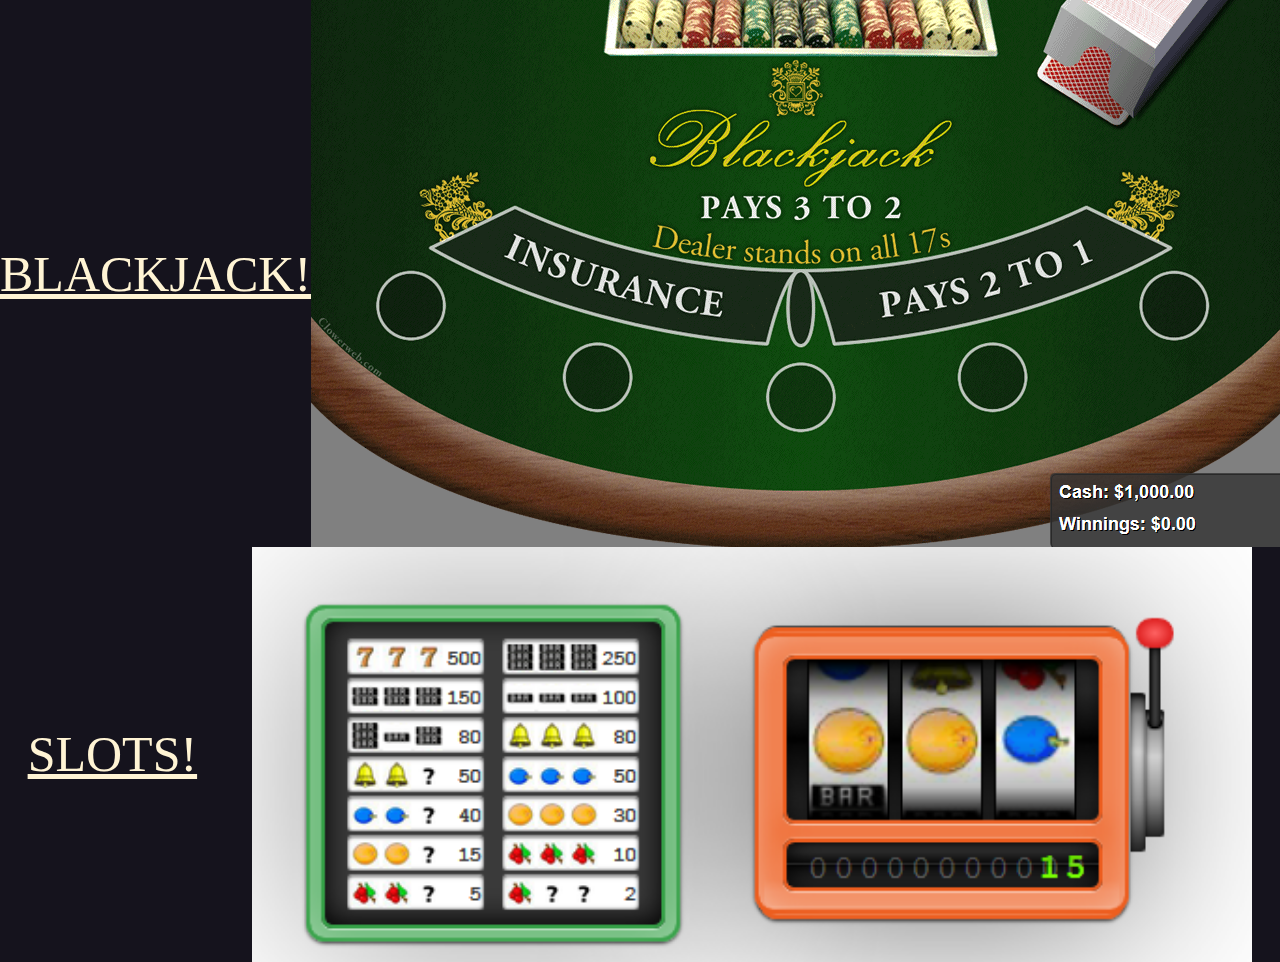
<file: index.html>
<!DOCTYPE html>

<html>

<head>
    <meta charset="utf-8">
    <meta http-equiv="X-UA-Compatible" content="IE=edge">
    <title>Pick Your Game</title>
    <meta name="description" content="">
    <meta name="viewport" content="width=device-width, initial-scale=1">
    <link rel="stylesheet" href="src/styles.css">
    <style>
        .container {
            display: flex;
            /* or inline-flex */
            justify-content: space-around ;
            align-items: center;
        }
        .LINK{
            font-size: 50px;
        }
    </style>
</head>

<body>
    <div class="container">
        <a  class="LINK" href="Blackjack.html">BLACKJACK!</a>
        <img src="src/blacjack.png" alt="" width="1000px">
    </div>
    <div class="container">
        <a class="LINK" href="Slots.html"> SLOTS!</a>
        <img src="src/slots.png" alt="" width="1000px">
    </div>

</body>

</html>
</file>
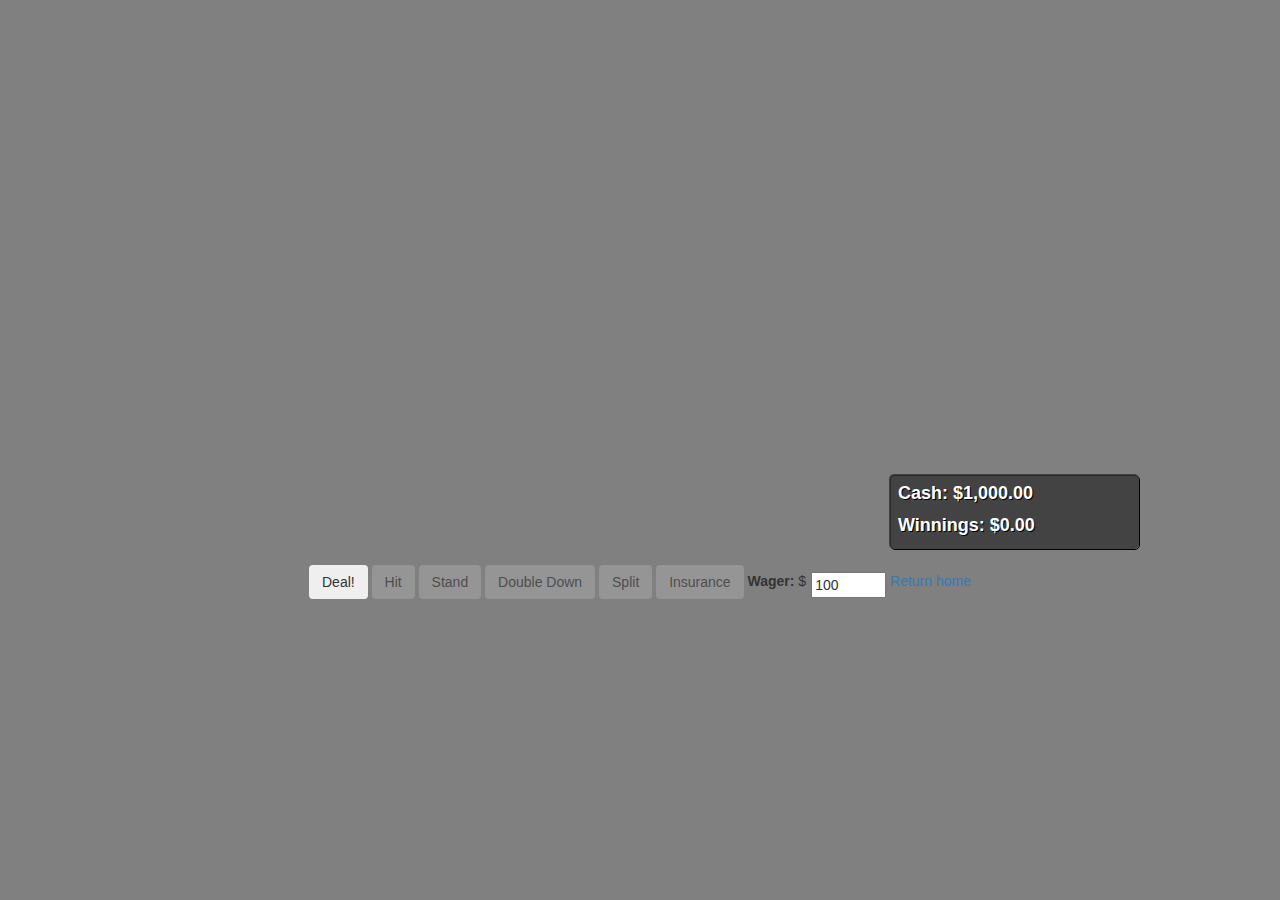
<file: Blackjack.html>
<!DOCTYPE html>
<html>
<head>
  <link rel="stylesheet" href="src/Blackjack.css">
  
</head>

<body style="background-color: grey;">
  <div id="wrapper">
      <div id="game">
        <div id="alert" class="alert alert-error hide"><span></span></div>
        <div id="dealer">
          <div id="dhand"></div>
        </div>
        <div id="player">
          <div id="phand"></div>
        </div>
        <div id="money">
          <span id="cash">Cash: $<span></span></span>
          <div id="bank">Winnings: $<span></span></div>
        </div>
      </div>
      <div id="actions">
        <button id="deal" class="btn">Deal!</button>
        <button id="hit" class="btn" disabled>Hit</button>
        <button id="stand" class="btn" disabled>Stand</button>
        <button id="double" class="btn" disabled>Double Down</button>
        <button id="split" class="btn" disabled>Split</button>
        <button id="insurance" class="btn" disabled>Insurance</button>
        <strong>Wager:</strong> $<input id="wager" class="input-small" type="text" style="width: 75px;"/>
        <a href="index.html">Return home</a>
      </div>
    </div>
    <div id="mymodel" class="model hide fade">
      <div class="model-header">
        <button type="button" class="close" data-dismiss="model" aria-hidden="true">&times;</button>
        <h3>Out of cash!</h3>
      </div>
      <div class="model-body">
        <p>You ran out of cash, but you spot an ATM nearby. Would you like to withdraw another $1,000 and try your luck again?</p>
      </div>
      <div class="model-footer">
        <a href="#" id="cancel" class="btn">No!</a>
        <a href="#" id="newGame" class="btn btn-primary">Yes!</a>
      </div>

    </div>
  
  </body>
    <script src="https://code.jquery.com/jquery-3.1.0.js"></script>
    <script src="//maxcdn.bootstrapcdn.com/bootstrap/3.3.4/js/bootstrap.min.js"></script>
    <link href="//maxcdn.bootstrapcdn.com/bootstrap/3.3.4/css/bootstrap.min.css" rel="stylesheet">
    <script type="text/javascript" src ="src/Blackjack.js"></script>
</html>
</file>
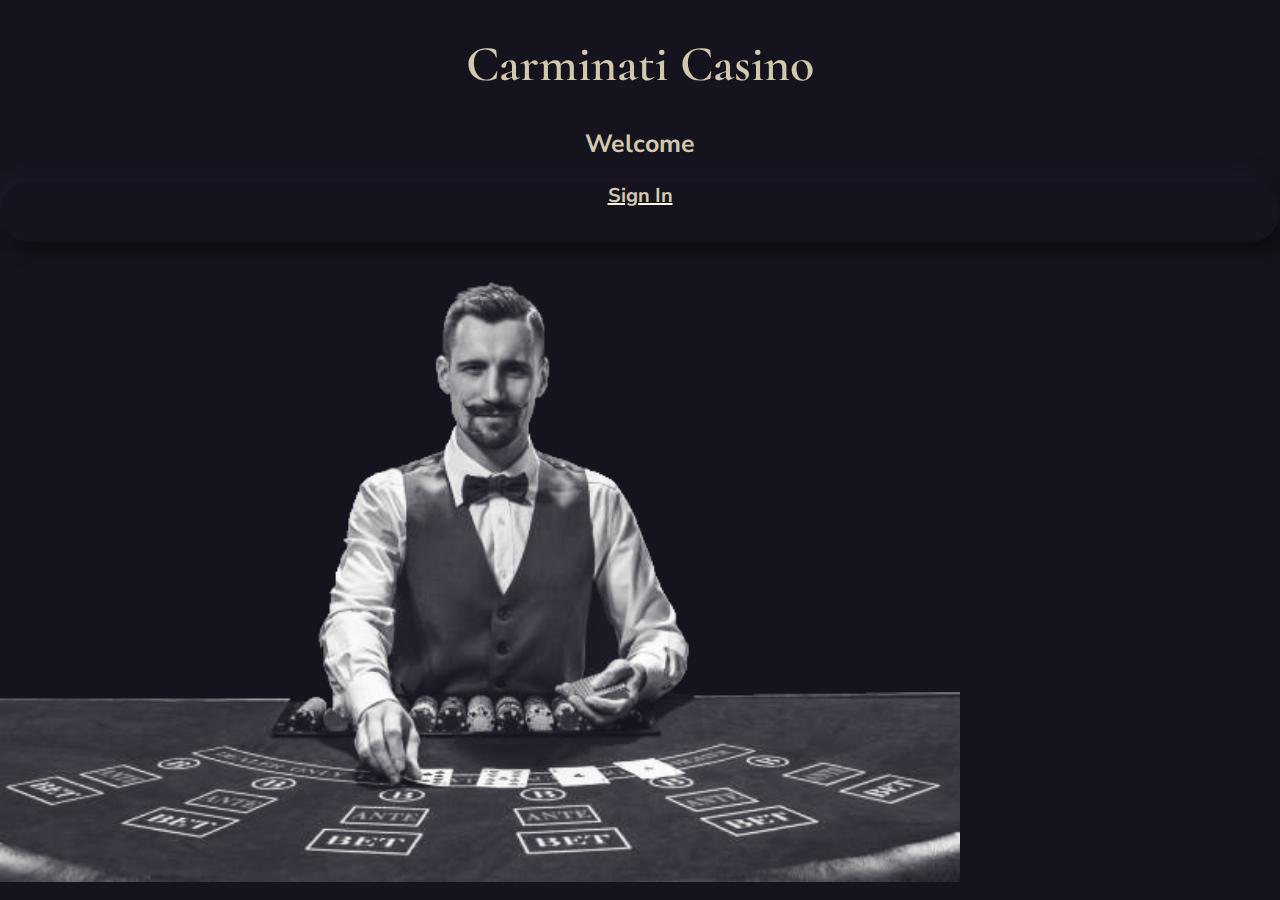
<file: home.html>
<!DOCTYPE html>
<!--[if lt IE 7]>      <html class="no-js lt-ie9 lt-ie8 lt-ie7"> <![endif]-->
<!--[if IE 7]>         <html class="no-js lt-ie9 lt-ie8"> <![endif]-->
<!--[if IE 8]>         <html class="no-js lt-ie9"> <![endif]-->
<!--[if gt IE 8]>      <html class="no-js"> <!--<![endif]-->
<html>

<head>
    <meta charset="utf-8">
    <meta http-equiv="X-UA-Compatible" content="IE=edge">
    <title>Carminati Casino</title>
    <meta name="description" content="">
    <meta name="viewport" content="width=device-width, initial-scale=1">
    <link rel="stylesheet" href="src/styles.css">
    <link rel="preconnect" href="https://fonts.gstatic.com">
    <link
        href="https://fonts.googleapis.com/css2?family=Cormorant:wght@400;500;600;700&family=Nunito+Sans:wght@300;400&display=swap"
        rel="stylesheet">
    <style>
        .container {
            display: flex;
            justify-content: space-between;
            flex-flow: row wrap;
            align-items: center;
        }

        .bigImg {
            flex-shrink: 3;
            width: 75%;
        }

        .title {
            color: #d1c8ae;
            font-family: 'Cormorant', serif;
            font-weight: 600;
            font-size: 50px;
            text-align: center;
        }

        .subTitle{
            color: #d1c8ae;
            font-family: 'Nunito Sans', sans-serif;
            font-size: 25px;  
            text-align: center;
        }
        
        .textholder{
            flex-grow: 3;
        }
    </style>
</head>

<body>
    <div class="container">
        <div class="textholder">
            <h1 class="title">Carminati Casino</h1>
            <h2 class="subTitle">Welcome</h2>
            <a href="login.php"><div class="signin-button">Sign In</div></a>
        </div>
        <img class="bigImg" src="src/Casino Stinger .png" alt="Carminati Casino">
    </div>


    <script src="" async defer></script>
</body>

</html>
</file>
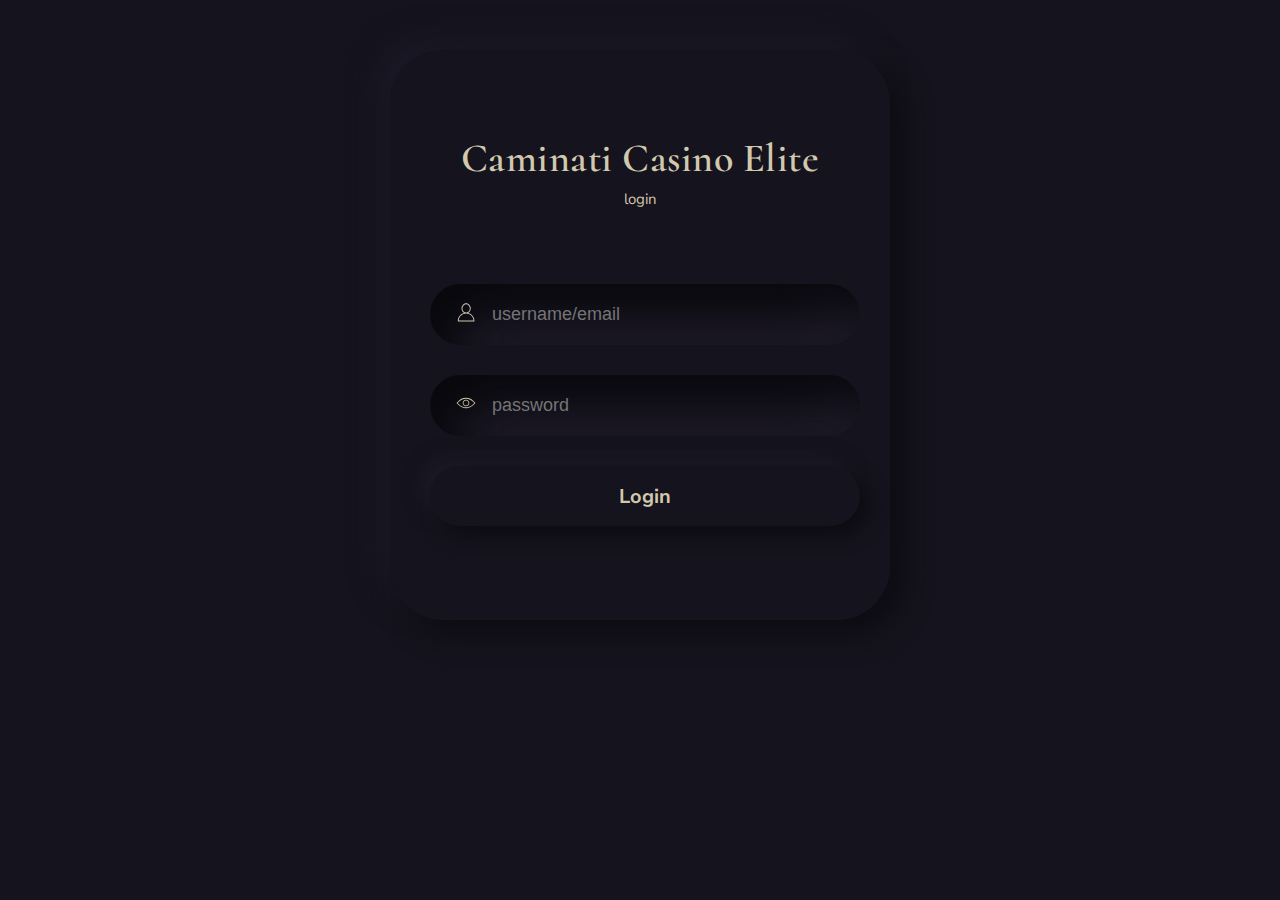
<file: login.html>
<!DOCTYPE html>
<!--[if lt IE 7]>      <html class="no-js lt-ie9 lt-ie8 lt-ie7"> <![endif]-->
<!--[if IE 7]>         <html class="no-js lt-ie9 lt-ie8"> <![endif]-->
<!--[if IE 8]>         <html class="no-js lt-ie9"> <![endif]-->
<!--[if gt IE 8]>      <html class="no-js"> <!--<![endif]-->
<html>

<head>
    <meta charset="utf-8">
    <meta http-equiv="X-UA-Compatible" content="IE=edge">
    <title>Login</title>
    <meta name="description" content="">
    <meta name="viewport" content="width=device-width, initial-scale=1">
    <link rel="stylesheet" href="src/styles.css">
    <link rel="preconnect" href="https://fonts.gstatic.com">
    <link href="https://fonts.googleapis.com/css2?family=Cormorant:wght@400;500;600;700&family=Nunito+Sans:wght@300;400&display=swap" rel="stylesheet"> 
    <style>
        .errormssg {
            font-family: 'Nunito Sans', sans-serif;
            font-weight: 400;
        }
        .login-div{
           height: 500px; 
        }
    </style>
</head>

<body>
    <div class="login-div">
        <div class="title">Caminati Casino Elite</div>
        <div class="sub-title">login</div>
        <div class="fields">
            <form action="src/includes/login.inc.php" method="POST">
                <div class="username"> <svg class="svg-icon" viewBox="0 0 20 20">
                        <path
                            d="M12.075,10.812c1.358-0.853,2.242-2.507,2.242-4.037c0-2.181-1.795-4.618-4.198-4.618S5.921,4.594,5.921,6.775c0,1.53,0.884,3.185,2.242,4.037c-3.222,0.865-5.6,3.807-5.6,7.298c0,0.23,0.189,0.42,0.42,0.42h14.273c0.23,0,0.42-0.189,0.42-0.42C17.676,14.619,15.297,11.677,12.075,10.812 M6.761,6.775c0-2.162,1.773-3.778,3.358-3.778s3.359,1.616,3.359,3.778c0,2.162-1.774,3.778-3.359,3.778S6.761,8.937,6.761,6.775 M3.415,17.69c0.218-3.51,3.142-6.297,6.704-6.297c3.562,0,6.486,2.787,6.705,6.297H3.415z">
                        </path>
                    </svg><input type="username" name="username" id="email" class="user-input"
                        placeholder="username/email" required style="width: 330px;" /></div>
                <div class="password"> <svg class="svg-icon" viewBox="0 0 20 20">
                        <path
                            d="M10,6.978c-1.666,0-3.022,1.356-3.022,3.022S8.334,13.022,10,13.022s3.022-1.356,3.022-3.022S11.666,6.978,10,6.978M10,12.267c-1.25,0-2.267-1.017-2.267-2.267c0-1.25,1.016-2.267,2.267-2.267c1.251,0,2.267,1.016,2.267,2.267C12.267,11.25,11.251,12.267,10,12.267 M18.391,9.733l-1.624-1.639C14.966,6.279,12.563,5.278,10,5.278S5.034,6.279,3.234,8.094L1.609,9.733c-0.146,0.147-0.146,0.386,0,0.533l1.625,1.639c1.8,1.815,4.203,2.816,6.766,2.816s4.966-1.001,6.767-2.816l1.624-1.639C18.536,10.119,18.536,9.881,18.391,9.733 M16.229,11.373c-1.656,1.672-3.868,2.594-6.229,2.594s-4.573-0.922-6.23-2.594L2.41,10l1.36-1.374C5.427,6.955,7.639,6.033,10,6.033s4.573,0.922,6.229,2.593L17.59,10L16.229,11.373z">
                        </path>
                    </svg><input type="password" name="password" class="pass-input" placeholder="password" required
                        style="width: 330px;" /></div>
                <button name="submit" class="signin-button">Login</button>
            </form>
        </div>
    </div>
    </div>

    <script src="" async defer></script>
</body>

</html>
</file>
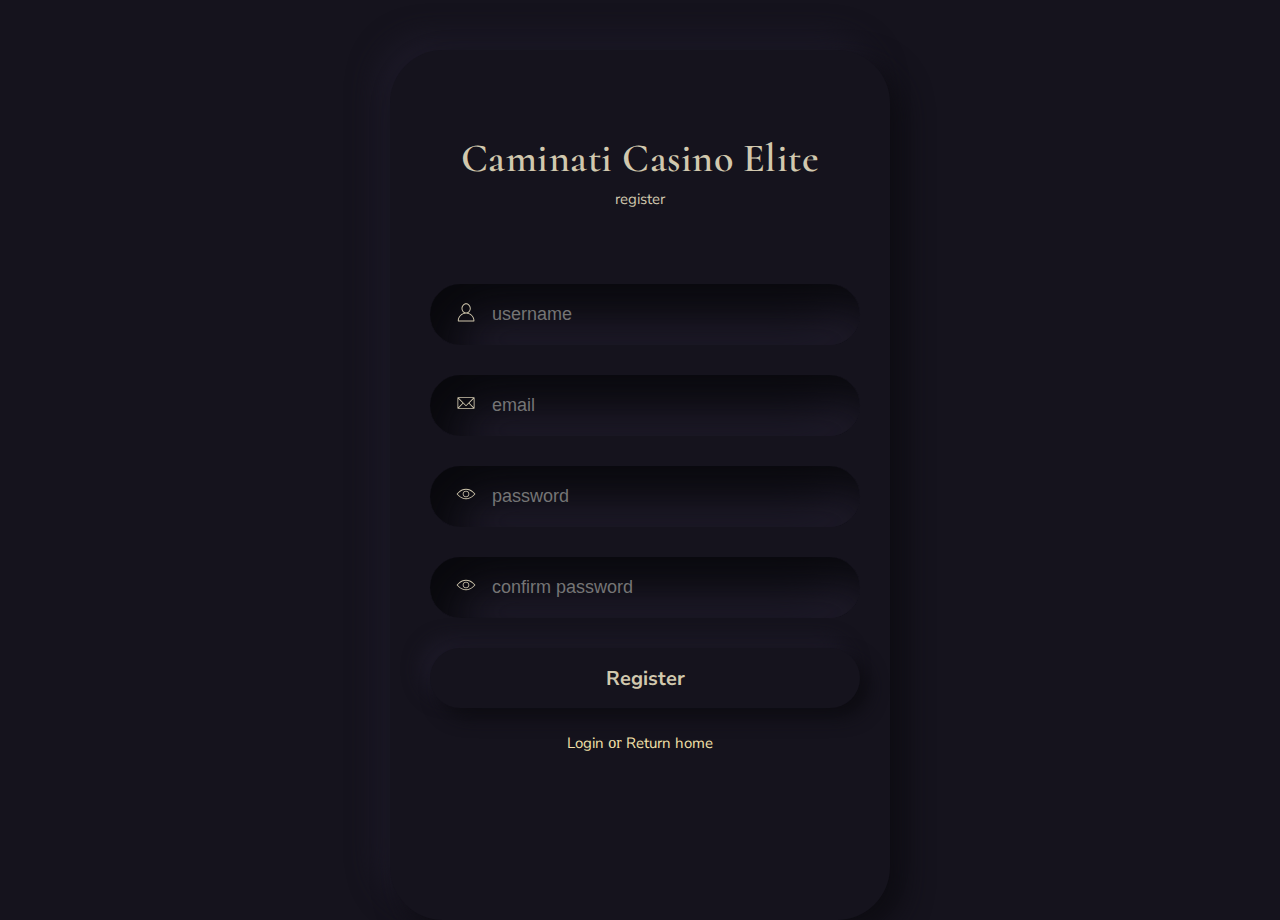
<file: register.html>
<!DOCTYPE html>
<!--[if lt IE 7]>      <html class="no-js lt-ie9 lt-ie8 lt-ie7"> <![endif]-->
<!--[if IE 7]>         <html class="no-js lt-ie9 lt-ie8"> <![endif]-->
<!--[if IE 8]>         <html class="no-js lt-ie9"> <![endif]-->
<!--[if gt IE 8]>      <html class="no-js"> <!--<![endif]-->
<html>

<head>
    <meta charset="utf-8">
    <meta http-equiv="X-UA-Compatible" content="IE=edge">
    <title>Login</title>
    <meta name="description" content="">
    <meta name="viewport" content="width=device-width, initial-scale=1">
    <link rel="stylesheet" href="src/styles.css">
    <link rel="preconnect" href="https://fonts.gstatic.com">
    <link
        href="https://fonts.googleapis.com/css2?family=Cormorant:wght@400;500;600;700&family=Nunito+Sans:wght@300;400&display=swap"
        rel="stylesheet">
    <style>
        .errormssg {
            font-family: 'Nunito Sans', sans-serif;
            font-weight: 400;
        }

        .login-div {
            height: 800px;
        }
    </style>
</head>

<body>
    <div class="login-div">
        <div class="title">Caminati Casino Elite</div>
        <div class="sub-title">register</div>
        <div class="fields">
            <form action="src/includes/registration.inc.php" method="POST">
                <div class="username"> <svg class="svg-icon" viewBox="0 0 20 20">
                        <path d="M12.075,10.812c1.358-0.853,2.242-2.507,2.242-4.037c0-2.181-1.795-4.618-4.198-4.618S5.921,4.594,5.921,6.775c0,1.53,0.884,3.185,2.242,4.037c-3.222,0.865-5.6,3.807-5.6,7.298c0,0.23,0.189,0.42,0.42,0.42h14.273c0.23,0,0.42-0.189,0.42-0.42C17.676,14.619,15.297,11.677,12.075,10.812 M6.761,6.775c0-2.162,1.773-3.778,3.358-3.778s3.359,1.616,3.359,3.778c0,2.162-1.774,3.778-3.359,3.778S6.761,8.937,6.761,6.775 M3.415,17.69c0.218-3.51,3.142-6.297,6.704-6.297c3.562,0,6.486,2.787,6.705,6.297H3.415z">
                        </path>
                    </svg><input type="username" id="username" name="username" class="user-input" placeholder="username" required style="width: 330px;" />
                </div>
                <div class="email"> <svg class="svg-icon" viewBox="0 0 20 20">
                        <path d="M17.388,4.751H2.613c-0.213,0-0.389,0.175-0.389,0.389v9.72c0,0.216,0.175,0.389,0.389,0.389h14.775c0.214,0,0.389-0.173,0.389-0.389v-9.72C17.776,4.926,17.602,4.751,17.388,4.751 M16.448,5.53L10,11.984L3.552,5.53H16.448zM3.002,6.081l3.921,3.925l-3.921,3.925V6.081z M3.56,14.471l3.914-3.916l2.253,2.253c0.153,0.153,0.395,0.153,0.548,0l2.253-2.253l3.913,3.916H3.56z M16.999,13.931l-3.921-3.925l3.921-3.925V13.931z">
                        </path>
                    </svg><input type="email" id="email" name="email" class="user-input" placeholder="email" required style="width: 330px;" />
                </div>
                <div class="password"> <svg class="svg-icon" viewBox="0 0 20 20">
                        <path d="M10,6.978c-1.666,0-3.022,1.356-3.022,3.022S8.334,13.022,10,13.022s3.022-1.356,3.022-3.022S11.666,6.978,10,6.978M10,12.267c-1.25,0-2.267-1.017-2.267-2.267c0-1.25,1.016-2.267,2.267-2.267c1.251,0,2.267,1.016,2.267,2.267C12.267,11.25,11.251,12.267,10,12.267 M18.391,9.733l-1.624-1.639C14.966,6.279,12.563,5.278,10,5.278S5.034,6.279,3.234,8.094L1.609,9.733c-0.146,0.147-0.146,0.386,0,0.533l1.625,1.639c1.8,1.815,4.203,2.816,6.766,2.816s4.966-1.001,6.767-2.816l1.624-1.639C18.536,10.119,18.536,9.881,18.391,9.733 M16.229,11.373c-1.656,1.672-3.868,2.594-6.229,2.594s-4.573-0.922-6.23-2.594L2.41,10l1.36-1.374C5.427,6.955,7.639,6.033,10,6.033s4.573,0.922,6.229,2.593L17.59,10L16.229,11.373z">
                        </path>
                    </svg><input type="password" id="password" name="pass1" class="pass-input" placeholder="password" required style="width: 330px;" />
                </div>
                <div class="confirmpassword"> <svg class="svg-icon" viewBox="0 0 20 20">
                        <path d="M10,6.978c-1.666,0-3.022,1.356-3.022,3.022S8.334,13.022,10,13.022s3.022-1.356,3.022-3.022S11.666,6.978,10,6.978M10,12.267c-1.25,0-2.267-1.017-2.267-2.267c0-1.25,1.016-2.267,2.267-2.267c1.251,0,2.267,1.016,2.267,2.267C12.267,11.25,11.251,12.267,10,12.267 M18.391,9.733l-1.624-1.639C14.966,6.279,12.563,5.278,10,5.278S5.034,6.279,3.234,8.094L1.609,9.733c-0.146,0.147-0.146,0.386,0,0.533l1.625,1.639c1.8,1.815,4.203,2.816,6.766,2.816s4.966-1.001,6.767-2.816l1.624-1.639C18.536,10.119,18.536,9.881,18.391,9.733 M16.229,11.373c-1.656,1.672-3.868,2.594-6.229,2.594s-4.573-0.922-6.23-2.594L2.41,10l1.36-1.374C5.427,6.955,7.639,6.033,10,6.033s4.573,0.922,6.229,2.593L17.59,10L16.229,11.373z">
                        </path>
                    </svg><input type="password" id="password2" name="pass2" class="pass-input" placeholder="confirm password" required style="width: 330px;" />
                </div>
                <button name="submit" class="signin-button">Register</button>
            </form>
        </div>
        <div class="link">
            <a href="login.php">Login</a> or <a href="main.php">Return home</a>
        </div>
    </div>
    

    <script src="" async defer></script>
</body>

</html>
</file>
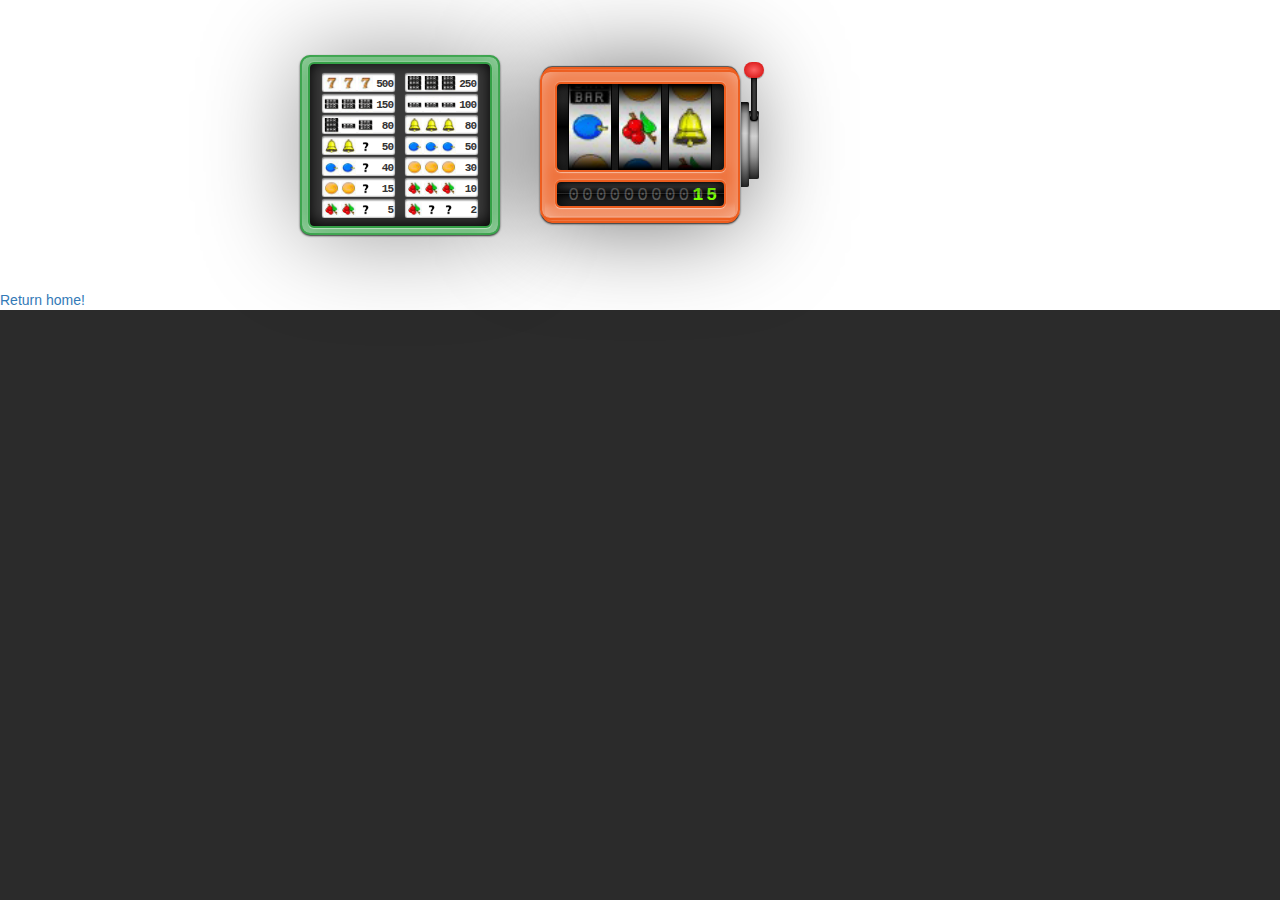
<file: Slots.html>
<!DOCTYPE html>
<html>
<head>
  <link rel="stylesheet" href="src/Slots.css">
</head>
<div id="page">

    <div id="content">

        <div id="slot-machine">

            <div id="slot-body">

                <div id="slot-block"></div>

                <div id="slot-frame"></div>

                <div id="slot-glaze-bottom"></div>

                <div id="slot-display">
                    <div id="slot-overlay"></div>
                    <div id="slot-overlay-line"></div>
                    <div id="slot-credits">15</div>
                    <div id="slot-zeros">00000000000</div>
                </div>

                <div id="slot-wheels">
                    <div id="wheel1" class="wheel">
                        <div class="overlay"></div>
                        
<img src="[data-uri]">
                        
<img src="[data-uri]" class="slotSpinAnimation">
                    </div>
                    <div id="wheel2" class="wheel">
                        <div class="overlay"></div>
                        
<img src="[data-uri]">
<img src="[data-uri]" class="slotSpinAnimation">
                    </div>
                    <div id="wheel3" class="wheel">
                        <div class="overlay"></div>
<img src="[data-uri]">
                      <img src="[data-uri]" class="slotSpinAnimation">
                    </div>
                </div>

                <div id="slot-trigger">
                    <div class="arm">
                        <div class="knob"></div>
                    </div>
                    <div class="arm-shadow"></div>
                    <div class="ring1">
                        <div class="shadow"></div>
                    </div>
                    <div class="ring2">
                        <div class="shadow"></div>
                    </div>
                </div>

            </div>

            <div id="slot-details">
                <div id="slot-top"></div>
                <div id="slot-bottom"></div>
            </div>

            <div id="slot-legend">
                <div class="frame"></div>
                <ul class="wins">
                    <li class="jackpot">
                        <span class="icon id1"></span>
                        <span class="icon id2"></span>
                        <span class="icon id3"></span>
                        <span class="count">500</span>
                    </li>
                    <li class="win250">
                        <span class="icon id1"></span>
                        <span class="icon id2"></span>
                        <span class="icon id3"></span>
                        <span class="count">250</span>
                    </li>
                    <li class="win150">
                        <span class="icon id1"></span>
                        <span class="icon id2"></span>
                        <span class="icon id3"></span>
                        <span class="count">150</span>
                    </li>
                    <li class="win100">
                        <span class="icon id1"></span>
                        <span class="icon id2"></span>
                        <span class="icon id3"></span>
                        <span class="count">100</span>
                    </li>
                    <li class="win80-1">
                        <span class="icon id1"></span>
                        <span class="icon id2"></span>
                        <span class="icon id3"></span>
                        <span class="count">80</span>
                    </li>
                    <li class="win80-2">
                        <span class="icon id1"></span>
                        <span class="icon id2"></span>
                        <span class="icon id3"></span>
                        <span class="count">80</span>
                    </li>
                    <li class="win50-1">
                        <span class="icon id1"></span>
                        <span class="icon id2"></span>
                        <span class="icon none"></span>
                        <span class="count">50</span>
                    </li>
                    <li class="win50-2">
                        <span class="icon id1"></span>
                        <span class="icon id2"></span>
                        <span class="icon id3"></span>
                        <span class="count">50</span>
                    </li>
                    <li class="win40">
                        <span class="icon id1"></span>
                        <span class="icon id2"></span>
                        <span class="icon none"></span>
                        <span class="count">40</span>
                    </li>
                    <li class="win30">
                        <span class="icon id1"></span>
                        <span class="icon id2"></span>
                        <span class="icon id3"></span>
                        <span class="count">30</span>
                    </li>
                    <li class="win15">
                        <span class="icon id1"></span>
                        <span class="icon id2"></span>
                        <span class="icon none"></span>
                        <span class="count">15</span>
                    </li>
                    <li class="win10">
                        <span class="icon id1"></span>
                        <span class="icon id2"></span>
                        <span class="icon id3"></span>
                        <span class="count">10</span>
                    </li>
                    <li class="win5">
                        <span class="icon id1"></span>
                        <span class="icon id2"></span>
                        <span class="icon none"></span>
                        <span class="count">5</span>
                    </li>
                    <li class="win2">
                        <span class="icon id1"></span>
                        <span class="icon none"></span>
                        <span class="icon none"></span>
                        <span class="count">2</span>
                    </li>
                </ul>
            </div>

        </div>

    </div>

</div>
<a href="index.html">Return home!</a>
<script src="https://code.jquery.com/jquery-3.1.0.js"></script>
    <script src="//maxcdn.bootstrapcdn.com/bootstrap/3.3.4/js/bootstrap.min.js"></script>
    <link href="//maxcdn.bootstrapcdn.com/bootstrap/3.3.4/css/bootstrap.min.css" rel="stylesheet">
    <script type="text/javascript" src ="src/Slots.js"></script>
</html>
</file>
<file: src/styles.css>
html {
    scroll-behavior: smooth;
  }
  
body {
    margin: 0%;
    padding: 0;
    background-color: #15131d;
}

::selection {
    color: #D1C8AE;
    background: #4E2A32;
}

.login-div {
    margin: auto;
    margin-top: 50px;
    width: 430px;
    height: 700px;
    padding: 60px 35px 10px 35px;
    border-radius: 53px;
    background: #15131d;
    box-shadow: 13px 13px 29px #0d0c12, -13px -13px 29px #1d1a28;
}

.login-div .title {
    text-align: center;
    font-size: 40px;
    letter-spacing: 0.5px;
    padding-top: 24px;
    padding-right: 0%;
    padding-bottom: 0%;
    padding-left: 0%;
    color: #d1c8ae;
    font-family: 'Cormorant', serif;
    font-weight: 600;
}

.sub-title {
    text-align: center;
    font-size: 15px;
    padding-top: 7px;
    font-family: 'Nunito Sans', sans-serif;
    color: #d1c8ae;
}

.fields {
    width: 100%;
    padding: 75px 5px 5px 5px;
}

.fields input {
    border: none;
    outline: none;
    background: none;
    font-size: 18px;
    color: #d1c8ae;
    padding: 20px 10px 20px 5px;
    transition: 0.2s ease-in;
}

.fields:hover {
    color: #FFF4D4;
    ;
}

.username, .password, .email, .confirmpassword, .date, .number {
    margin-bottom: 30px;
    border-radius: 53px;
    background: #15131D;
    box-shadow: inset 25px 25px 49px #08080c, inset -25px -25px 49px #221e2e;
}

.fields svg {
    height: 22px;
    margin: 0 10px -3px 25px;
    fill: #d1c8ae;
    transition: 0.2s ease-in;
}

.fields svg:hover {
    height: 22px;
    margin: 0 10px -3px 25px;
    fill: #FFF4D4;
}

.signin-button {
    outline: none;
    border: none;
    cursor: pointer;
    width: 100%;
    height: 60px;
    font-size: 20px;
    font-weight: 700;
    font-family: 'Nunito Sans', sans-serif;
    color: #d1c8ae;
    text-align: center;
    border-radius: 53px;
    background: #15131d;
    box-shadow: 9px 9px 18px #0d0c12, -9px -9px 18px #1d1a28;
    transition: 0.2s ease-in;
}

.signin-button:hover {
    border-radius: 53px;
    background: #15131d;
    box-shadow: 12px 12px 24px #0d0c12, -12px -12px 24px #1d1a28;
    font-size: 21px;
    text-shadow: 0px 0px 15px #f3e1a9
}

.signin-button:active {
    border-radius: 53px;
    background: #15131d;
    box-shadow: inset 13px 13px 29px #0d0c12, inset -13px -13px 29px #1d1a28;
    text-shadow: 0px 0px 0px #f3e1a9
}

.link {
    padding-top: 20px;
    text-align: center;
    color: #f3e1a9;
}

.link a {
    text-decoration: none;
    color: #f3e1a9;
    font-size: 15px;
    font-family: 'Nunito Sans', sans-serif;
    transition: 0.2s ease-in;
}

.link a:hover {
    color: #FFF4D4;
}

.error {
    font-family: 'Nunito Sans', sans-serif;
    text-align: center;
    margin-top: 24px;
    color: #DF7932;
}

a{
   color: #FFF4D4;
}

a:visited{
    color:#FFF4D4;
}
</file>
<file: src/Blackjack.css>
div[id*="pcard"] .popover { left: -95px !important; }
div[id*="dcard"] .popover { left: -105px !important; }

#wrapper {
	margin: 0 auto;
	width: 1000px;
}

h3 {
	margin: 5px 0;
	text-align: center;
}

#game {
	background: transparent url('https://www.clowerweb.com/cors/blackjack/table.png') 0 0 no-repeat;
	border-radius: 5px;
	color: #333;
	font: 14px/17px Helvetica, Arial, Verdana, sans-serif;
	height: 550px;
	margin: 0 auto;
	position: relative;
	width: 1000px;
}

div#dscore {
	position: absolute;
	bottom: 30px;
}

div#pscore {
	position: absolute;
	bottom: 15px;
}

div#phand, div#dhand {
	font-weight: 700;
	/*left: 50%;*/
	position: absolute;
	top: -122px;
	white-space: nowrap;
	width: 1000px;
}

div#phand { }

div#dhand { }

div[class*="card"] {
	background: #FFF;
	border: 6px solid #FFF;
	border-radius: 5px;
	box-shadow: 0 0 1px #000;
	display: inline-block;
	height: 106px;
	margin: 0 5px;
	position: absolute;
	right: 0;
	width: 79px;
}

.down {
	background: #B20000 url('https://www.clowerweb.com/cors/blackjack/card.png') center center no-repeat !important;
}

span.pos-0 {
	left: 0;
	position: absolute;
	top: 0;
}

span.pos-1 {
	bottom: 0;
	filter: progid:DXImageTransform.Microsoft.BasicImage(rotation=2);
	position: absolute;
	right: 0;
	transform: rotate(180deg);
  -moz-transform: rotate(180deg);
  -webkit-transform: rotate(180deg);
}

span.rank {
	font-size: 18px;
}

span.suit {
	font-size: 22px;
}

.black {
	color: #000;
}

.red {
	color: #F00;
}

#result {
	position: absolute;
	bottom: 0;
}

#actions {
	margin: 15px 0 0 0;
    text-align: center;
}

input#wager { margin-left: 5px; position: relative; top: 4px }

#money, #money:before {
	border-radius: 5px;
	bottom: 0;
	height: 75px;
	padding: 7px;
	position: absolute;
	right: 0;
	width: 250px;
}

#money {
	border: 1px solid #000;
}

#money:before {
	background: #333;
	content: '';
	opacity: 0.8;
}

#cash, #bank {
	color: #FFF;
	font: 700 18px/20px Helvetica, Arial, Verdana, sans-serif;
	margin: 12px 0;
	position: relative;
	text-shadow: 1px 1px #000;
	z-index: 1;
}

#alert {
	margin: 0 auto;
	opacity: 0.95;
	position: relative;
	text-align: center;
	top: 34.5%;
	width: 500px;
	z-index: 0;
}

a{
	color: #000;
}
</file>
<file: src/Slots.css>
/*
    Reset
*/

html, body, div, span, applet, object, iframe,
h1, h2, h3, h4, h5, h6, p, blockquote, pre,
a, abbr, acronym, address, big, cite, code,
del, dfn, em, font, ins, kbd, q, s, samp,
small, strike, strong, sub, sup, tt, var,
dl, dt, dd, ol, ul, li,
fieldset, form, label, legend,
table, caption, tbody, tfoot, thead, tr, th, td {
    border: 0;
    font-family: inherit;
    font-size: 100%;
    font-style: inherit;
    font-weight: inherit;
    margin: 0;
    outline: 0;
    padding: 0;
    vertical-align: baseline;
}

:focus {
    outline: 0;
}

ol, ul {
    list-style: none;
}

table {
    border-collapse: separate;
    border-spacing: 0;
}

caption, th, td {
    font-weight: normal;
    text-align: left;
}

blockquote:before, blockquote:after,
q:before, q:after {
    content: "";
}

blockquote, q {
    quotes: "" "";
}

a img {
    border: 0;
}

article, aside, details, figcaption, figure,
footer, header, hgroup, menu, nav, section {
    display: block;
} 


/*
    Document
*/

html {
    background: #2B2B2B;
}

body {
    background: transparent;
}

#page {
    margin: 0 auto;
}

#content {
    padding: 20px;
}


/*
    Slot Machine
*/

#slot-machine {
    border-radius: 10px;
    box-shadow: 0 1px 100px rgba(0, 0, 0, 0.6), 0 1px 2px rgba(0, 0, 0, 0.8);
    height: 150px;
    margin: 50px auto;
    position: relative;
    width: 200px;
}

#slot-body {
    background: #ED5D1E;
    -moz-border-radius: 10px;
    -webkit-border-radius: 10px;
    border-radius: 10px;
    border: 2px solid #ED5D1E;
    -moz-box-sizing: border-box;
    -webkit-box-sizing: border-box;
    box-sizing: border-box;
    box-shadow: inset 0 0 25px rgba(255, 255, 255, 0.6);
    height: 150px;
    margin: 50px auto;
    position: relative;
    width: 200px;
    z-index: 2;
}

#slot-frame {
    background: #1b1b1b;
    background: -moz-linear-gradient(top, #1b1b1b 0%, #383838 8%, #3a3a3a 20%, #0a0a0a 47%, #010101 50%, #0d0d0d 54%, #444444 100%);
    background: -webkit-gradient(linear, left top, left bottom, color-stop(0%,#1b1b1b), color-stop(8%,#383838), color-stop(20%,#3a3a3a), color-stop(47%,#0a0a0a), color-stop(50%,#010101), color-stop(54%,#0d0d0d), color-stop(100%,#444444));
    background: -webkit-linear-gradient(top, #1b1b1b 0%,#383838 8%,#3a3a3a 20%,#0a0a0a 47%,#010101 50%,#0d0d0d 54%,#444444 100%);
    background: -o-linear-gradient(top, #1b1b1b 0%,#383838 8%,#3a3a3a 20%,#0a0a0a 47%,#010101 50%,#0d0d0d 54%,#444444 100%);
    background: -ms-linear-gradient(top, #1b1b1b 0%,#383838 8%,#3a3a3a 20%,#0a0a0a 47%,#010101 50%,#0d0d0d 54%,#444444 100%);
    background: linear-gradient(to bottom, #1b1b1b 0%,#383838 8%,#3a3a3a 20%,#0a0a0a 47%,#010101 50%,#0d0d0d 54%,#444444 100%);
    -moz-border-radius: 6px;
    -webkit-border-radius: 6px;
    border-radius: 6px;
    -moz-box-shadow: 0 0 16px rgba(255, 255, 255, 0.3);
    -webkit-box-shadow: 0 0 16px rgba(255, 255, 255, 0.3);
    box-shadow: 0 0 16px rgba(255, 255, 255, 0.3), 0 1px 1px rgba(255, 255, 255, 0.5), 0 -1px 1px rgba(255, 255, 255, 0.2), inset 0 -2px 15px #000;
    -moz-box-sizing: border-box;
    -webkit-box-sizing: border-box;
    box-sizing: border-box;
    border: 2px solid #ED5D1E;
    height: 90px;
    left: 50%;
    margin-left: -85px;
    position: absolute;
    top: 10px;
    width: 171px;
    z-index: 1;
}

#slot-wheels {
    height: 86px;
    left: 15px;
    overflow: hidden;
    position: absolute;
    top: 12px;
    width: 167px;
    z-index: 2;
}

#slot-wheels .wheel {
    background: #FFF;
    box-shadow: 0 0 15px rgba(0, 0, 0, 0.8);
    height: 86px;
    overflow: hidden;
    position: absolute;
    top: 0;
    width: 44px;
}

#slot-wheels .wheel img {
    left: 0;
    position: absolute;
    top: -4px;
    width: 44px;
    z-index: 1;
}

#wheel1 {
    left: 11px;
}
#wheel2 {
    left: 61px;
}
#wheel3 {
    left: 111px;
}

#slot-wheels .wheel .overlay {
    background: -moz-linear-gradient(top, rgba(0,0,0,1) 0%, rgba(0,0,0,0.25) 25%, rgba(0,0,0,0) 50%, rgba(0,0,0,0.25) 80%, rgba(0,0,0,1) 100%);
    background: -webkit-gradient(linear, left top, left bottom, color-stop(0%,rgba(0,0,0,1)), color-stop(25%,rgba(0,0,0,0.25)), color-stop(50%,rgba(0,0,0,0)), color-stop(80%,rgba(0,0,0,0.25)), color-stop(100%,rgba(0,0,0,1)));
    background: -webkit-linear-gradient(top, rgba(0,0,0,1) 0%,rgba(0,0,0,0.25) 25%,rgba(0,0,0,0) 50%,rgba(0,0,0,0.25) 80%,rgba(0,0,0,1) 100%);
    background: -o-linear-gradient(top, rgba(0,0,0,1) 0%,rgba(0,0,0,0.25) 25%,rgba(0,0,0,0) 50%,rgba(0,0,0,0.25) 80%,rgba(0,0,0,1) 100%);
    background: -ms-linear-gradient(top, rgba(0,0,0,1) 0%,rgba(0,0,0,0.25) 25%,rgba(0,0,0,0) 50%,rgba(0,0,0,0.25) 80%,rgba(0,0,0,1) 100%);
    background: linear-gradient(to bottom, rgba(0,0,0,1) 0%,rgba(0,0,0,0.25) 25%,rgba(0,0,0,0) 50%,rgba(0,0,0,0.25) 80%,rgba(0,0,0,1) 100%);
    border: 1px solid #000;
    height: 100%;
    left: 0;
    position: absolute;
    top: 0;
    width: 100%;
    z-index: 2;
}

#slot-block {
    display: none;
    height: 113%;
    left: 0;
    position: absolute;
    top: -18px;
    width: 225px;
    z-index: 4;
}

#slot-display {
    background: #1b1b1b;
    background: -moz-linear-gradient(top, #1b1b1b 0%, #383838 8%, #3a3a3a 20%, #0a0a0a 47%, #010101 50%, #0d0d0d 54%, #444444 100%);
    background: -webkit-gradient(linear, left top, left bottom, color-stop(0%,#1b1b1b), color-stop(8%,#383838), color-stop(20%,#3a3a3a), color-stop(47%,#0a0a0a), color-stop(50%,#010101), color-stop(54%,#0d0d0d), color-stop(100%,#444444));
    background: -webkit-linear-gradient(top, #1b1b1b 0%,#383838 8%,#3a3a3a 20%,#0a0a0a 47%,#010101 50%,#0d0d0d 54%,#444444 100%);
    background: -o-linear-gradient(top, #1b1b1b 0%,#383838 8%,#3a3a3a 20%,#0a0a0a 47%,#010101 50%,#0d0d0d 54%,#444444 100%);
    background: -ms-linear-gradient(top, #1b1b1b 0%,#383838 8%,#3a3a3a 20%,#0a0a0a 47%,#010101 50%,#0d0d0d 54%,#444444 100%);
    background: linear-gradient(to bottom, #1b1b1b 0%,#383838 8%,#3a3a3a 20%,#0a0a0a 47%,#010101 50%,#0d0d0d 54%,#444444 100%);
    -moz-border-radius: 6px;
    -webkit-border-radius: 6px;
    border-radius: 6px;
    -moz-box-shadow: 0 0 16px rgba(255, 255, 255, 0.3);
    -webkit-box-shadow: 0 0 16px rgba(255, 255, 255, 0.3);
    box-shadow: 0 0 16px rgba(255, 255, 255, 0.3), 0 1px 1px rgba(255, 255, 255, 0.5), 0 -1px 1px rgba(255, 255, 255, 0.2), inset 0 -2px 15px #000;
    -moz-box-sizing: border-box;
    -webkit-box-sizing: border-box;
    box-sizing: border-box;
    border: 2px solid #ED5D1E;
    bottom: 10px;
    height: 28px;
    left: 50%;
    letter-spacing: 3px;
    line-height: 25px;
    margin-left: -85px;
    font-family: "Courier New", Courier, monospace;
    font-size: 18px;
    text-align: right;
    position: absolute;
    width: 171px;
    z-index: 2;
}

#slot-display div {
    position: absolute;
    right: 4px;
    top: 1px;
}

#slot-credits {
    color: #78FF00;
    font-weight: bold;
    z-index: 2;
}

#slot-zeros {
    color: rgba(255, 255, 255, 0.3);
    z-index: 1;
}

#slot-overlay {
    background: -moz-linear-gradient(top, rgba(0,0,0,0.1) 0%, rgba(0,0,0,0.15) 50%, rgba(0,0,0,0) 51%, rgba(0,0,0,0) 100%);
    background: -webkit-gradient(linear, left top, left bottom, color-stop(0%,rgba(0,0,0,0.1)), color-stop(50%,rgba(0,0,0,0.15)), color-stop(51%,rgba(0,0,0,0)), color-stop(100%,rgba(0,0,0,0)));
    background: -webkit-linear-gradient(top, rgba(0,0,0,0.1) 0%,rgba(0,0,0,0.15) 50%,rgba(0,0,0,0) 51%,rgba(0,0,0,0) 100%);
    background: -o-linear-gradient(top, rgba(0,0,0,0.1) 0%,rgba(0,0,0,0.15) 50%,rgba(0,0,0,0) 51%,rgba(0,0,0,0) 100%);
    background: -ms-linear-gradient(top, rgba(0,0,0,0.1) 0%,rgba(0,0,0,0.15) 50%,rgba(0,0,0,0) 51%,rgba(0,0,0,0) 100%);
    background: linear-gradient(to bottom, rgba(0,0,0,0.1) 0%,rgba(0,0,0,0.15) 50%,rgba(0,0,0,0) 51%,rgba(0,0,0,0) 100%);
    height: 100%;
    left: 0;
    position: absolute;
    top: 0;
    width: 100%;
    z-index: 3;
}

#slot-overlay-line {
    border-bottom: 1px solid rgba(255, 255, 255, 0.15);
    height: 46%;
    left: 0;
    position: absolute;
    top: 0;
    width: 100%;
    z-index: 3;
}

#slot-trigger {
    cursor: pointer;
    height: 85px;
    right: -40px;
    top: 30px;
    position: absolute;
    width: 37px;
}

#slot-trigger div {
    position: absolute;
    top: 0;
}

#slot-trigger .ring1 {
    background: #282828;
    background: -moz-linear-gradient(top, #282828 0%, #959595 14%, #d1d1d1 37%, #bababa 49%, #959595 67%, #212121 100%);
    background: -webkit-gradient(linear, left top, left bottom, color-stop(0%,#282828), color-stop(14%,#959595), color-stop(37%,#d1d1d1), color-stop(49%,#bababa), color-stop(67%,#959595), color-stop(100%,#212121));
    background: -webkit-linear-gradient(top, #282828 0%,#959595 14%,#d1d1d1 37%,#bababa 49%,#959595 67%,#212121 100%);
    background: -o-linear-gradient(top, #282828 0%,#959595 14%,#d1d1d1 37%,#bababa 49%,#959595 67%,#212121 100%);
    background: -ms-linear-gradient(top, #282828 0%,#959595 14%,#d1d1d1 37%,#bababa 49%,#959595 67%,#212121 100%);
    background: linear-gradient(to bottom, #282828 0%,#959595 14%,#d1d1d1 37%,#bababa 49%,#959595 67%,#212121 100%);
    -moz-border-radius: 0 2px 2px 0;
    -webkit-border-radius: 0 2px 2px 0;
    border-radius: 0 2px 2px 0;
    -moz-box-shadow: inset 0 2px 3px rgba(0, 0, 0, 0.8);
    -webkit-box-shadow: inset 0 2px 3px rgba(0, 0, 0, 0.8);
    box-shadow: inset 0 2px 3px rgba(0, 0, 0, 0.8);
    height: 100%;
    left: 0;
    width: 8px;
    z-index: 2;
}

#slot-trigger .ring1 .shadow {
    background: -moz-linear-gradient(top,  rgba(149,149,149,0.2) 0%, rgba(13,13,13,0.18) 46%, rgba(1,1,1,0.18) 50%, rgba(10,10,10,0.18) 53%, rgba(78,78,78,0.17) 76%, rgba(56,56,56,0.16) 87%, rgba(27,27,27,0.15) 100%);
    background: -webkit-gradient(linear, left top, left bottom, color-stop(0%,rgba(149,149,149,0.2)), color-stop(46%,rgba(13,13,13,0.18)), color-stop(50%,rgba(1,1,1,0.18)), color-stop(53%,rgba(10,10,10,0.18)), color-stop(76%,rgba(78,78,78,0.17)), color-stop(87%,rgba(56,56,56,0.16)), color-stop(100%,rgba(27,27,27,0.15)));
    background: -webkit-linear-gradient(top,  rgba(149,149,149,0.2) 0%,rgba(13,13,13,0.18) 46%,rgba(1,1,1,0.18) 50%,rgba(10,10,10,0.18) 53%,rgba(78,78,78,0.17) 76%,rgba(56,56,56,0.16) 87%,rgba(27,27,27,0.15) 100%);
    background: -o-linear-gradient(top,  rgba(149,149,149,0.2) 0%,rgba(13,13,13,0.18) 46%,rgba(1,1,1,0.18) 50%,rgba(10,10,10,0.18) 53%,rgba(78,78,78,0.17) 76%,rgba(56,56,56,0.16) 87%,rgba(27,27,27,0.15) 100%);
    background: -ms-linear-gradient(top,  rgba(149,149,149,0.2) 0%,rgba(13,13,13,0.18) 46%,rgba(1,1,1,0.18) 50%,rgba(10,10,10,0.18) 53%,rgba(78,78,78,0.17) 76%,rgba(56,56,56,0.16) 87%,rgba(27,27,27,0.15) 100%);
    background: linear-gradient(to bottom,  rgba(149,149,149,0.2) 0%,rgba(13,13,13,0.18) 46%,rgba(1,1,1,0.18) 50%,rgba(10,10,10,0.18) 53%,rgba(78,78,78,0.17) 76%,rgba(56,56,56,0.16) 87%,rgba(27,27,27,0.15) 100%);
    -moz-border-radius: 0 2px 2px 0;
    -webkit-border-radius: 0 2px 2px 0;
    border-radius: 0 2px 2px 0;
    height: 50%;
    left: 0;
    opacity: 0;
    position: absolute;
    top: 0;
    width: 10px;
    z-index: 1;
}

#slot-trigger .ring2 {
    background: #282828;
    background: -moz-linear-gradient(top, #282828 0%, #959595 14%, #d1d1d1 37%, #bababa 49%, #959595 67%, #212121 100%);
    background: -webkit-gradient(linear, left top, left bottom, color-stop(0%,#282828), color-stop(14%,#959595), color-stop(37%,#d1d1d1), color-stop(49%,#bababa), color-stop(67%,#959595), color-stop(100%,#212121));
    background: -webkit-linear-gradient(top, #282828 0%,#959595 14%,#d1d1d1 37%,#bababa 49%,#959595 67%,#212121 100%);
    background: -o-linear-gradient(top, #282828 0%,#959595 14%,#d1d1d1 37%,#bababa 49%,#959595 67%,#212121 100%);
    background: -ms-linear-gradient(top, #282828 0%,#959595 14%,#d1d1d1 37%,#bababa 49%,#959595 67%,#212121 100%);
    background: linear-gradient(to bottom, #282828 0%,#959595 14%,#d1d1d1 37%,#bababa 49%,#959595 67%,#212121 100%);
    -moz-border-radius: 0 2px 2px 0;
    -webkit-border-radius: 0 2px 2px 0;
    border-radius: 0 2px 2px 0;
    -moz-box-shadow: inset 0 2px 3px rgba(0, 0, 0, 0.8);
    -webkit-box-shadow: inset 0 2px 3px rgba(0, 0, 0, 0.8);
    box-shadow: inset 0 2px 3px rgba(0, 0, 0, 0.8);
    height: 80%;
    left: 8px;
    overflow: hidden;
    top: 10%;
    width: 10px;
    z-index: 1;
}

#slot-trigger .ring2 .shadow {
    background: -moz-linear-gradient(top,  rgba(149,149,149,0.15) 0%, rgba(13,13,13,0.15) 46%, rgba(1,1,1,0.15) 50%, rgba(10,10,10,0.15) 53%, rgba(78,78,78,0.15) 76%, rgba(56,56,56,0.15) 87%, rgba(27,27,27,0.15) 100%);
    background: -webkit-gradient(linear, left top, left bottom, color-stop(0%,rgba(149,149,149,0.15)), color-stop(46%,rgba(13,13,13,0.15)), color-stop(50%,rgba(1,1,1,0.15)), color-stop(53%,rgba(10,10,10,0.15)), color-stop(76%,rgba(78,78,78,0.15)), color-stop(87%,rgba(56,56,56,0.15)), color-stop(100%,rgba(27,27,27,0.15)));
    background: -webkit-linear-gradient(top,  rgba(149,149,149,0.15) 0%,rgba(13,13,13,0.15) 46%,rgba(1,1,1,0.15) 50%,rgba(10,10,10,0.15) 53%,rgba(78,78,78,0.15) 76%,rgba(56,56,56,0.15) 87%,rgba(27,27,27,0.15) 100%);
    background: -o-linear-gradient(top,  rgba(149,149,149,0.15) 0%,rgba(13,13,13,0.15) 46%,rgba(1,1,1,0.15) 50%,rgba(10,10,10,0.15) 53%,rgba(78,78,78,0.15) 76%,rgba(56,56,56,0.15) 87%,rgba(27,27,27,0.15) 100%);
    background: -ms-linear-gradient(top,  rgba(149,149,149,0.15) 0%,rgba(13,13,13,0.15) 46%,rgba(1,1,1,0.15) 50%,rgba(10,10,10,0.15) 53%,rgba(78,78,78,0.15) 76%,rgba(56,56,56,0.15) 87%,rgba(27,27,27,0.15) 100%);
    background: linear-gradient(to bottom,  rgba(149,149,149,0.15) 0%,rgba(13,13,13,0.15) 46%,rgba(1,1,1,0.15) 50%,rgba(10,10,10,0.15) 53%,rgba(78,78,78,0.15) 76%,rgba(56,56,56,0.15) 87%,rgba(27,27,27,0.15) 100%);
    -moz-border-radius: 0 2px 2px 0;
    -webkit-border-radius: 0 2px 2px 0;
    border-radius: 0 2px 2px 0;
    height: 50%;
    left: 0;
    opacity: 0;
    position: absolute;
    top: 0;
    width: 10px;
    z-index: 1;
}

#slot-trigger .arm {
    background: #0d0d0d;
    background: -moz-linear-gradient(left, #0d0d0d 0%, #4e4e4e 47%, #383838 87%, #1b1b1b 100%);
    background: -webkit-gradient(linear, left top, right top, color-stop(0%,#0d0d0d), color-stop(47%,#4e4e4e), color-stop(87%,#383838), color-stop(100%,#1b1b1b));
    background: -webkit-linear-gradient(left, #0d0d0d 0%,#4e4e4e 47%,#383838 87%,#1b1b1b 100%);
    background: -o-linear-gradient(left, #0d0d0d 0%,#4e4e4e 47%,#383838 87%,#1b1b1b 100%);
    background: -ms-linear-gradient(left, #0d0d0d 0%,#4e4e4e 47%,#383838 87%,#1b1b1b 100%);
    background: linear-gradient(to right, #0d0d0d 0%,#4e4e4e 47%,#383838 87%,#1b1b1b 100%);
    -moz-border-radius: 0 0 4px 4px;
    -webkit-border-radius: 0 0 4px 4px;
    border-radius: 0 0 4px 4px;
    box-shadow: inset 0 2px 5px rgba(0, 0, 0, 0.8);
    height: 50%;
    left: 10px;
    top: -25px;
    width: 6px;
    z-index: 3;
    overflow: visible !important;
}

#slot-trigger .arm .knob {
    background: #ff6363;
    background: -moz-radial-gradient(center, ellipse cover, #ff6363 0%, #cf0404 100%);
    background: -webkit-gradient(radial, center center, 0px, center center, 100%, color-stop(0%,#ff6363), color-stop(100%,#cf0404));
    background: -webkit-radial-gradient(center, ellipse cover, #ff6363 0%,#cf0404 100%);
    background: -o-radial-gradient(center, ellipse cover, #ff6363 0%,#cf0404 100%);
    background: -ms-radial-gradient(center, ellipse cover, #ff6363 0%,#cf0404 100%);
    background: radial-gradient(ellipse at center, #ff6363 0%,#cf0404 100%);
    -moz-border-radius: 10px;
    -webkit-border-radius: 10px;
    border-radius: 10px;
    box-shadow: 0 1px 1px rgba(0, 0, 0, 0.4);
    height: 16px;
    left: -7px;
    top: -15px;
    width: 20px;
    z-index: 4;
}

#slot-trigger .arm-shadow {
    background: #000;
    -moz-border-radius: 10px;
    -webkit-border-radius: 10px;
    border-radius: 10px;
    bottom: 66px;
    box-shadow: 0 1px 1px rgba(0, 0, 0, 0.4);
    height: 6px;
    left: 9px;
    top: auto;
    width: 8px;
    z-index: 2;
}

#slotTrigger.slotTriggerDown {
    background-position: 0px -17px;
}
#slotTrigger.slotTriggerDisabled {
    background-position: 0px -34px;
    display: none;
}
.slotSpinAnimation {
    display: none;
}

#slot-glaze-bottom {
    background: -moz-linear-gradient(top, rgba(255,255,255,0) 0%, rgba(255,255,255,0.1) 45%, rgba(255,255,255,0.1) 100%);
    background: -webkit-gradient(linear, left top, left bottom, color-stop(0%,rgba(255,255,255,0)), color-stop(45%,rgba(255,255,255,0.1)), color-stop(100%,rgba(255,255,255,0.1)));
    background: -webkit-linear-gradient(top, rgba(255,255,255,0) 0%,rgba(255,255,255,0.1) 45%,rgba(255,255,255,0.1) 100%);
    background: -o-linear-gradient(top, rgba(255,255,255,0) 0%,rgba(255,255,255,0.1) 45%,rgba(255,255,255,0.1) 100%);
    background: -ms-linear-gradient(top, rgba(255,255,255,0) 0%,rgba(255,255,255,0.1) 45%,rgba(255,255,255,0.1) 100%);
    background: linear-gradient(to bottom, rgba(255,255,255,0) 0%,rgba(255,255,255,0.1) 45%,rgba(255,255,255,0.1) 100%);
    bottom: 2px;
    border-radius: 0 0 5px 5px;
    -moz-box-sizing: border-box;
    -webkit-box-sizing: border-box;
    box-sizing: border-box;
    box-shadow: 0 1px 0 rgba(255, 255, 255, 0.2);
    left: 3px;
    height: 14px;
    position: absolute;
    width: 190px;
}

#slot-details {
    height: 150px;
    left: 0;
    position: absolute;
    top: 0;
    width: 200px;
    z-index: 1;
}

#slot-top {
    background: #ED5D1E;
    border-radius: 10px 10px 0 0;
    border: 2px solid #ED5D1E;
    -moz-box-sizing: border-box;
    -webkit-box-sizing: border-box;
    box-sizing: border-box;
    box-shadow: 0 -1px 1px rgba(0, 0, 0, 0.6), 0 1px 2px rgba(0, 0, 0, 0.8), inset 0 0 25px rgba(255, 255, 255, 0.2);
    height: 12px;
    left: 50%;
    margin-left: -98px;
    position: absolute;
    top: -3px;
    width: 196px;
}

#slot-bottom {
    background: #ED5D1E;
    border-radius: 0 0 10px 10px;
    border: 2px solid #ED5D1E;
    -moz-box-sizing: border-box;
    -webkit-box-sizing: border-box;
    box-sizing: border-box;
    box-shadow: 0 -1px 1px rgba(0, 0, 0, 0.6), 0 1px 2px rgba(0, 0, 0, 0.8), inset 0 0 25px rgba(255, 255, 255, 0.2);
    height: 12px;
    left: 50%;
    margin-left: -98px;
    position: absolute;
    bottom: -3px;
    width: 196px;
}

#slot-legend {
    background: #35A147;
    -moz-border-radius: 10px;
    -webkit-border-radius: 10px;
    border-radius: 10px;
    border: 2px solid #35A147;
    -moz-box-sizing: border-box;
    -webkit-box-sizing: border-box;
    box-sizing: border-box;
    box-shadow: 0 1px 100px rgba(0, 0, 0, 0.4), 0 1px 2px rgba(0, 0, 0, 0.8), inset 0 0 25px rgba(255, 255, 255, 0.6);
    height: 180px;
    left: -240px;
    position: absolute;
    top: -15px;
    width: 200px;
}

#slot-legend .frame {
    background: #3A3A3A;
    -moz-border-radius: 6px;
    -webkit-border-radius: 6px;
    border-radius: 6px;
    -moz-box-shadow: 0 0 16px rgba(255, 255, 255, 0.3);
    -webkit-box-shadow: 0 0 16px rgba(255, 255, 255, 0.3);
    box-shadow: 0 0 16px rgba(255, 255, 255, 0.3), 0 1px 1px rgba(255, 255, 255, 0.5), 0 -1px 1px rgba(255, 255, 255, 0.2), inset 0 -2px 15px #000;
    -moz-box-sizing: border-box;
    -webkit-box-sizing: border-box;
    box-sizing: border-box;
    border: 2px solid #35A147;
    height: 166px;
    left: 6px;
    position: absolute;
    top: 5px;
    width: 184px;
    z-index: 2;
}

#slot-legend .wins {
    overflow: hidden;
    padding: 17px 20px;
    position: relative;
    z-index: 3;
}

#slot-legend .wins li {
    background: #FFF;
    border-radius: 2px;
    -moz-box-sizing: border-box;
    -webkit-box-sizing: border-box;
    box-sizing: border-box;
    box-shadow: inset 0 0 2px rgba(0, 0, 0, 0.8), 0 -1px 1px rgba(255, 255, 255, 0.5);
    float: left;
    margin-bottom: 3px;
    margin-right: 10px;
    padding: 0 2px;
    width: 73px;
}

#slot-legend .wins li:nth-child(2n) {
    margin-right: 0;
}

#slot-legend .wins .icon {
    background-image: url('[data-uri]');
    background-size: 100%;
    float: left;
    height: 15px;
    margin-right: 2px;
    margin-top: 2px;
    width: 15px;
}

#slot-machine #slot-legend .wins .icon.none {
    background-image: url('[data-uri]');
    background-position: center center;
}


#slot-legend .wins .jackpot .icon { background-position: center -263px; }
#slot-legend .wins .win250 .icon { background-position: center 262px; }
#slot-legend .wins .win150 .icon { background-position: center 307px; }
#slot-legend .wins .win100 .icon { background-position: center 128px; }
#slot-legend .wins .win80-1 .icon.id1 { background-position: center 262px; }
#slot-legend .wins .win80-1 .icon.id2 { background-position: center 128px; }
#slot-legend .wins .win80-1 .icon.id3 { background-position: center 307px; }
#slot-legend .wins .win80-2 .icon { background-position: center -23px; }
#slot-legend .wins .win50-1 .icon { background-position: center -23px; }
#slot-legend .wins .win50-2 .icon { background-position: center -67px; }
#slot-legend .wins .win40 .icon { background-position: center -67px; }
#slot-legend .wins .win30 .icon { background-position: center 7px; }
#slot-legend .wins .win15 .icon { background-position: center 7px; }
#slot-legend .wins .win10 .icon { background-position: center 112px; }
#slot-legend .wins .win5 .icon { background-position: center 112px; }
#slot-legend .wins .win2 .icon { background-position: center 112px; }

#slot-legend .wins .count {
    float: right;
    font-family: "Courier New", Arial, Helvetica, sans-serif;
    font-size: 11px;
    font-weight: bold;
    letter-spacing: -1px;
    line-height: 18px;
    position: relative;
    top: 1px;
}
</file>
